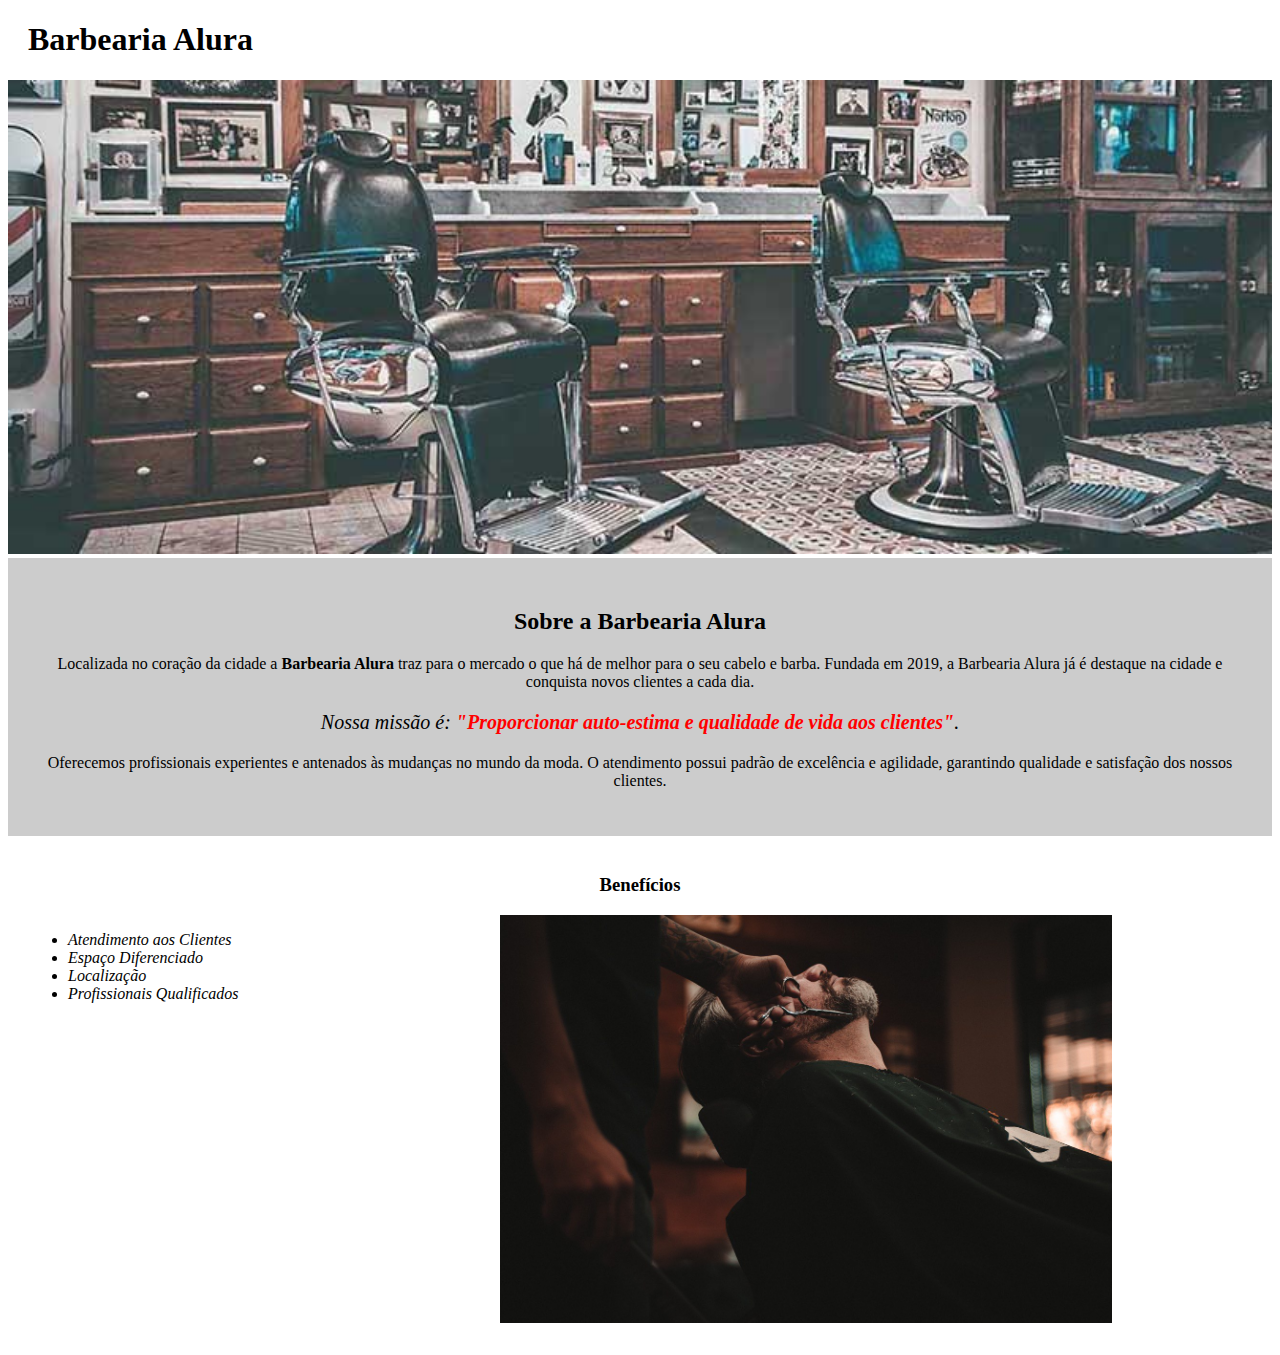
<file: HTML5 e CSS3 parte 1/index.html>
<!DOCTYPE html>
<html lang="pt-br">
	<head>
		<meta charset="UTF-8">
		<title>Barbearia Alura</title>
		<link rel="stylesheet" href="style.css">
	</head>
	
	<body>
		<header>
				<h1 class="titulo-principal">Barbearia Alura</h1>
		</header>
		<img id="banner" src="banner.jpg">
		<div class="principal">
			<h2 class="titulo-centralizado">Sobre a Barbearia Alura</h2>

			<p>Localizada no coração da cidade a <strong>Barbearia Alura</strong> traz para o mercado o que há de melhor para o seu cabelo e barba. Fundada em 2019, a Barbearia Alura já é destaque na cidade e conquista novos clientes a cada dia.</p>

			<p id="missao"><em>Nossa missão é: <strong>"Proporcionar auto-estima e qualidade de vida aos clientes"</strong>.</em></p>

			<p>Oferecemos profissionais experientes e antenados às mudanças no mundo da moda. O atendimento possui padrão de excelência e agilidade, garantindo qualidade e satisfação dos nossos clientes.</p>
		</div>

		<div class="beneficios">
			<h3 class="titulo-centralizado">Benefícios</h3>

			<ul>
				<li class="itens">Atendimento aos Clientes</li>
				<li class="itens">Espaço Diferenciado</li>
				<li class="itens">Localização</li>
				<li class="itens">Profissionais Qualificados</li>
			</ul>

			<img src="beneficios.jpg" class="imagembeneficios">
		</div>
	</body>
</html>
</file>
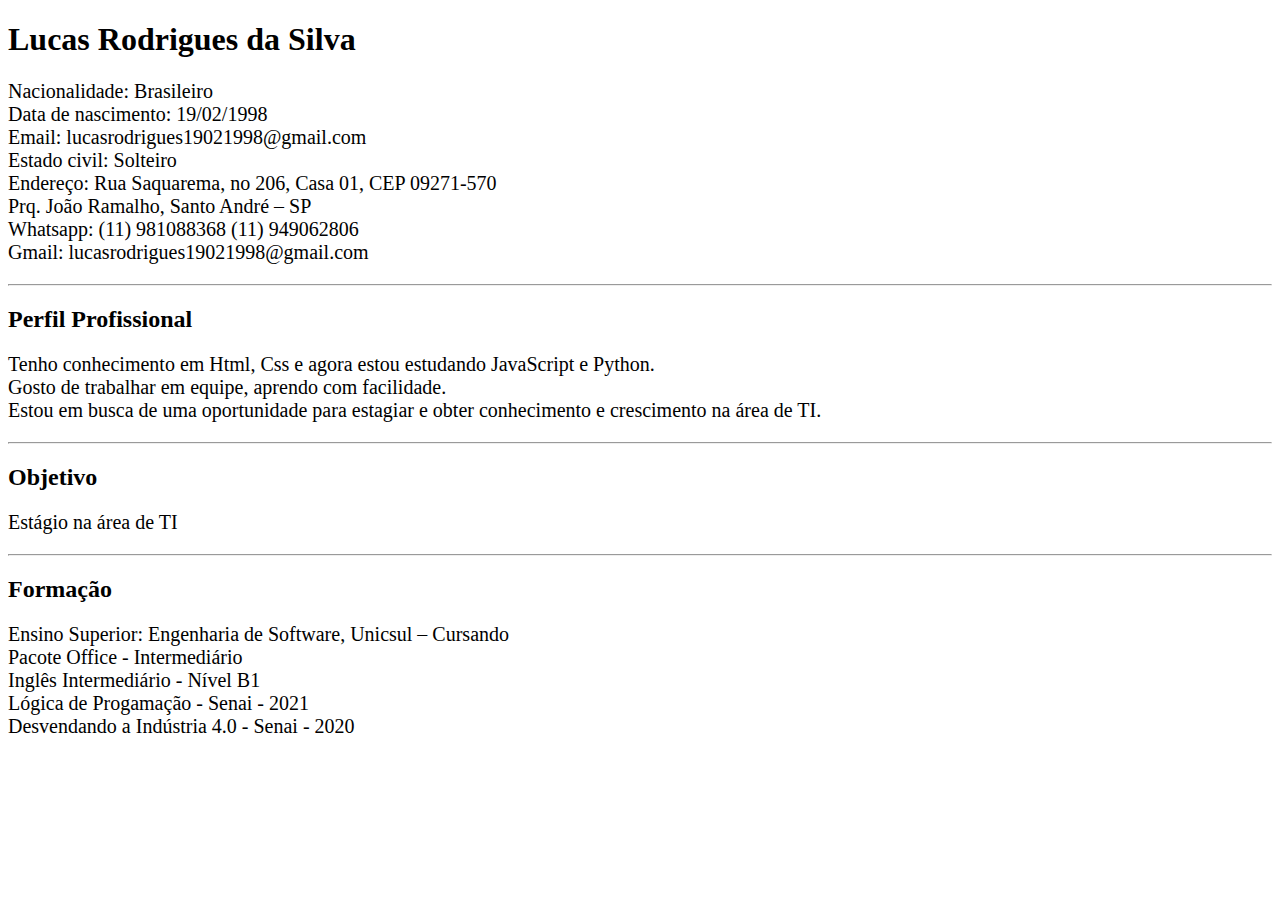
<file: Currículo/currículo.html>
<!DOCTYPE html>
<html lang="Pt-BR">
	<head>
    	<title>Currículo</title>
    </head>
    
    <body>
    	<h1>Lucas Rodrigues da Silva</h1>
        	
            <p style="font-size:20px;">Nacionalidade: Brasileiro
            	<br>Data de nascimento: 19/02/1998
            	<br>Email: lucasrodrigues19021998@gmail.com
            	<br>Estado civil: Solteiro
            	<br>Endereço: Rua Saquarema, no 206, Casa 01, CEP 09271-570
            	<br>Prq. João Ramalho, Santo André – SP
            	<br>Whatsapp: (11) 981088368 (11) 949062806
            	<br>Gmail: lucasrodrigues19021998@gmail.com
            </p>
       	
        <hr>
        
        <h2>Perfil Profissional</h2>
        	
            <p style="font-size:20px;">Tenho conhecimento em Html, Css e agora estou
estudando JavaScript e Python.
	   	<br>Gosto de trabalhar em equipe, aprendo com facilidade. 
	   	<br>Estou em busca de uma oportunidade para estagiar e obter conhecimento e crescimento na área de TI.
	    </p>
        
        <hr>
        
        <h2>Objetivo</h2>
        	
            <p style="font-size:20px;">Estágio na área de TI</p>
        
        <hr>
        
        <h2>Formação</h2>
        
        <p style="font-size:20px;">Ensino Superior: Engenharia de Software, Unicsul – Cursando
        	<br>Pacote Office - Intermediário
        	<br>Inglês Intermediário - Nível B1
        	<br>Lógica de Progamação - Senai - 2021
        	<br>Desvendando a Indústria 4.0 - Senai - 2020
        </p>
        
    </body>
</html>
</file>
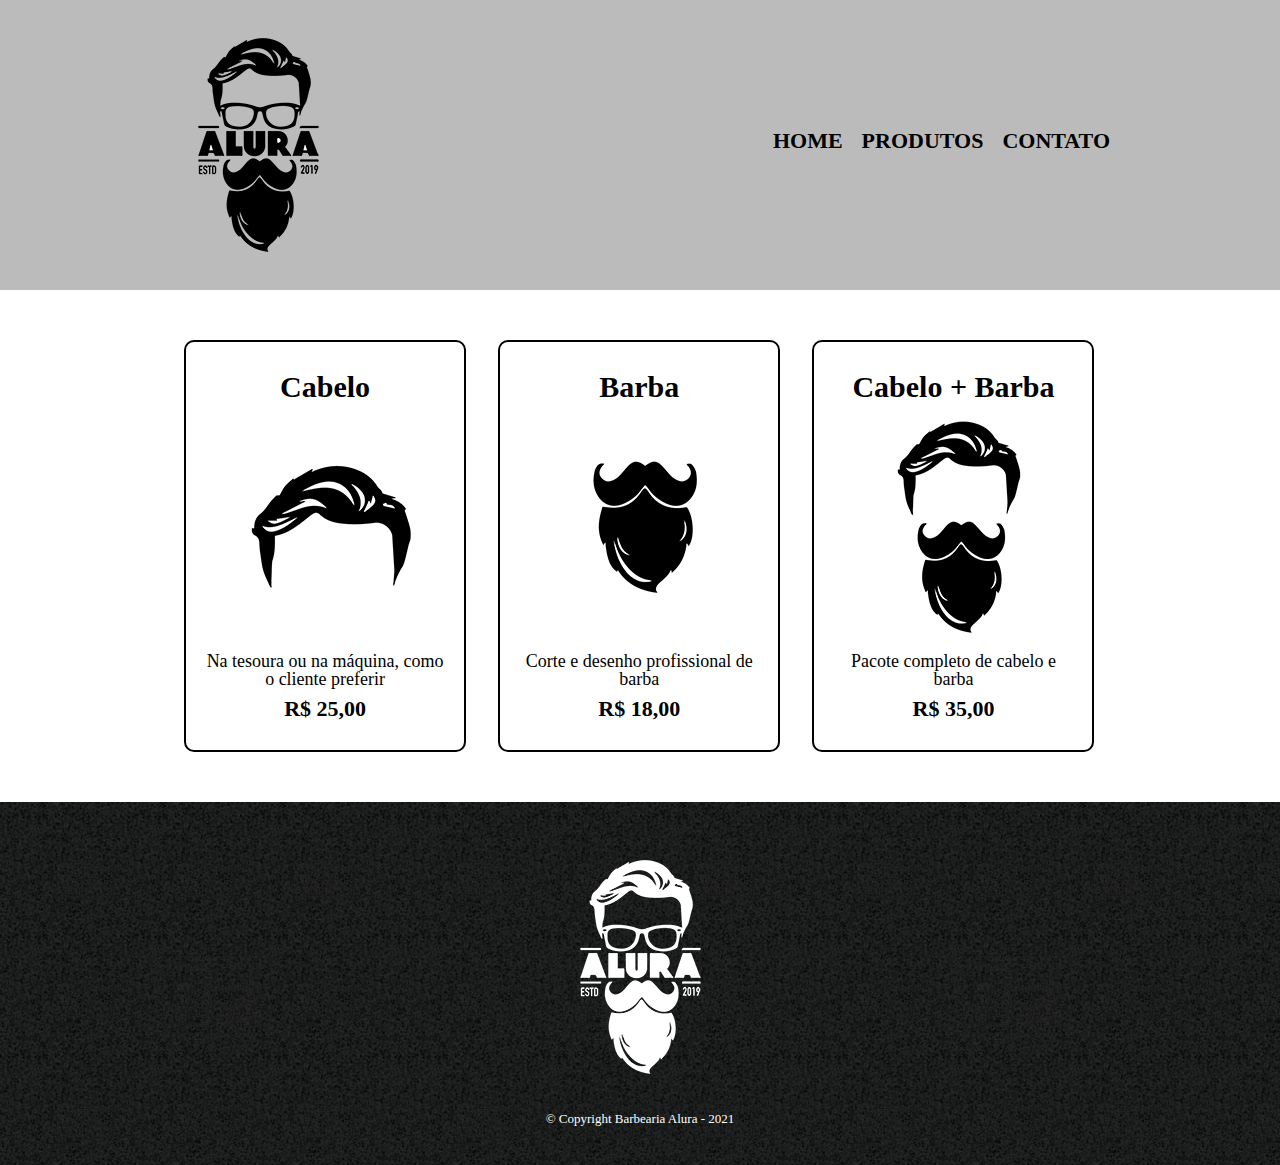
<file: HTML5 e CSS3 parte 1/produtos.html>
<DOCTYPE html>
<html>
	<head>
		<meta charset="UTF-8">
		<title>Produtos - Barbearia Alura</title>

		<link rel="stylesheet" href="reset.css">
		<link rel="stylesheet" href="produtos.css">
	</head>
	<body>
		<header>
			<div class="caixa">
				<h1><img src="logo.png"></h1>
				<nav>
					<ul>
						<li><a href="index.html">Home</a></li>
						<li><a href="produtos.html">Produtos</a></li>
						<li><a href="contato.html">Contato</a></li>
					</ul>
				</nav>
			</div>
		</header>

		<main>
			<ul class="produtos">
				<li>
					<h2>Cabelo</h2>
					<img src="cabelo.jpg">
					<p class="produto-descricao">Na tesoura ou na máquina, como o cliente preferir</p>
					<p class="produto-preco">R$ 25,00</p>
				</li>
				<li>
					<h2>Barba</h2>
					<img src="barba.jpg">
					<p class="produto-descricao">Corte e desenho profissional de barba</p>
					<p class="produto-preco">R$ 18,00</p>
				</li>
				<li>
					<h2>Cabelo + Barba</h2>
					<img src="cabelo+barba.jpg">
					<p class="produto-descricao">Pacote completo de cabelo e barba</p>
					<p class="produto-preco">R$ 35,00</p>
				</li>
			</ul>
		</main>

		<footer>
			<img src="logo-branco.png">
			<p class="copyright">&copy; Copyright Barbearia Alura - 2021</p>
		</footer>
	</body>

</html>
</file>
<file: HTML5 e CSS3 parte 1/style.css>
.titulo-principal {
	padding-left: 20px;
}

#banner {
	width: 100%;
}

.principal {
	background: #CCCCCC;
	padding: 30px;
}

.titulo-centralizado {
	text-align: center;
}

p {
	text-align: center;
}

#missao {
	font-size: 20px;
}

em strong {
	color: red;
}

.itens {
	font-style: italic;
}

.beneficios {
	background: #ffffff;
	padding: 20px;
}

h2 {
	text-align: center;
}

ul {
	display: inline-block;
	vertical-align: top;
	width: 20%;
	margin-right: 15%;
}

.imagembeneficios {
	width: 50%;
}
</file>
<file: HTML5 e CSS3 parte 1/produtos.css>
header {
	background: #BBBBBB;
	padding: 20px;
}

.caixa {
	position: relative;
	width: 940px;
	margin: 0 auto;
}

nav {
	position: absolute;
	top: 110px;
	right: 0;
}

nav li {
	display: inline;
	margin: 0 0 0 15px;
}

nav a {
	text-transform: uppercase;
	color: #000000;
	font-weight: bold;
	font-size: 22px;
	text-decoration: none;
}

nav a:hover {
	color: #C78C19;
	text-decoration: underline;
}

.produtos {
	width: 940px;
	margin: 0px auto;
	padding: 50px 0;
}

.produtos li {
	display: inline-block;
	text-align: center;
	width: 30%;
	vertical-align: top;
	margin: 0 1.5%;
	padding: 30px 20px;
	box-sizing: border-box;
	border: 2px solid #000000;
	border-radius: 10px;
}

.produtos li:hover {
	border-color: #C78C19;
}

.produtos li:active {
	border-color: #088C19;
}

.produtos li:hover h2 {
	font-size: 34px;
}

.produtos h2 {
	font-size: 30px;
	font-weight: bold;
}

.produto-descricao {
	font-size: 18px;
}

.produto-preco {
	font-size: 22px;
	font-weight: bold;
	margin-top: 10px;
}

footer {
	text-align: center;
	background: url("bg.jpg");
	padding: 40px 0;
}

.copyright {
	color: #FFFFFF;
	font-size: 13px;
	margin-top: 20px;
}
</file>
